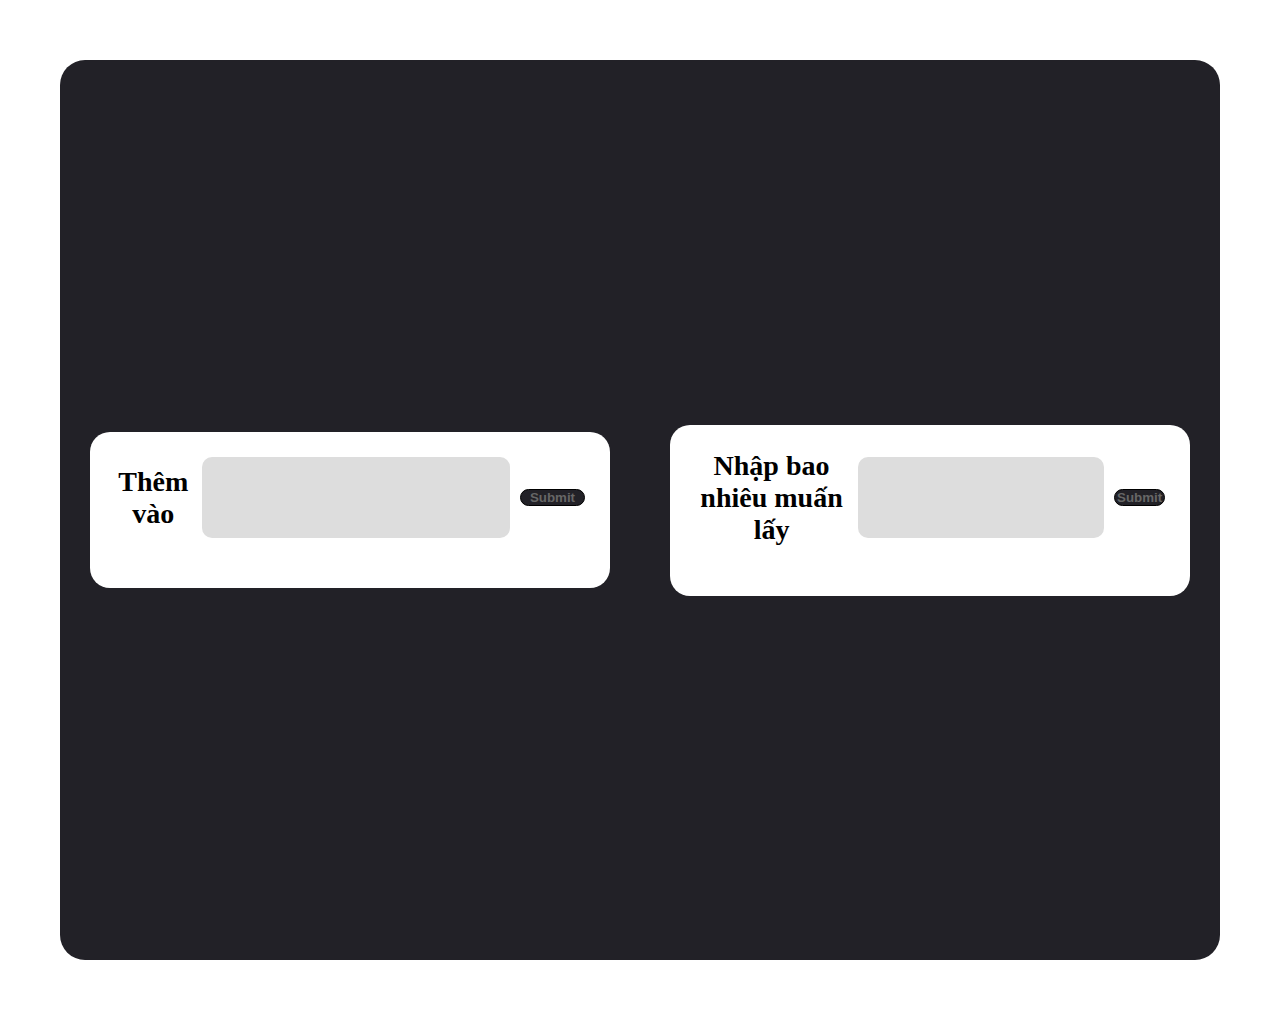
<file: index.html>
<!DOCTYPE html>
<html lang="en">
<head>
    <meta charset="UTF-8">
    <meta http-equiv="X-UA-Compatible" content="IE=edge">
    <meta name="viewport" content="width=device-width, initial-scale=1.0">
    <title>Document</title>
    <link rel="stylesheet" href="index.css">
    <link rel="stylesheet" href="index2.css">
</head>
<body>
 <div class="main">
  <div class="left">
    <div class="wrapper" >
        <div class="w2">
        <h1>Thêm vào</h1>
    <textarea class="textarea" type="text" id="input2" required></textarea>
    <button id="btn2" >Submit</button>
</div>
<div>
    <h2 id="out2"></h2>
</div>
    </div>
   </div>
   <div class="right">
    <div class="wrapper" >
        <div class="w2">
        <h1>Nhập bao nhiêu muấn lấy</h1>
    <textarea class="textarea" id="input1" type="text" required ></textarea>
    <button id="btn1">Submit</button>
</div>
    <div>
    <h2 id="out1"></h1>
    </div>
</div>

 </div>      
    <script src="index.js"></script>
</body>
</html>
</file>
<file: index.css>
*{
    margin: 0;
    padding: 0;

}
body{
    background-image: url('https://images.pexels.com/photos/414659/pexels-photo-414659.jpeg?auto=compress&cs=tinysrgb&w=1260&h=750&dpr=1');
   background-repeat: no-repeat;
   background-size: cover;
   height: 100%;
}
.main{
    margin: 60px;
    border-radius: 25px;
   display: grid;
   grid-column: 2;

   background-color:rgb(34,33,39) ;
   background-repeat: no-repeat;
   background-size: cover;
   
}

.left{
    grid-column-start: 1;
    grid-column-end: 1;
    display: flex;
    justify-content: center;
    align-items: center;
    min-height: 100vh;
    
}
.right{
    grid-column-start: 2;
    grid-column-end: 2;
    display: flex;
    flex-direction: column;
    justify-content: center;
    align-items: center;
    min-height: 100vh;
}
.wrapper{
    display: flex;
    justify-content: center;
    align-items: center;
    width: 470px;
    height: fit-content;
    background-color: white;
    border-radius: 20px;
    padding: 25px 25px 30px;
    flex-direction: column;
    
}
.wrapper h1{
    color:black ;
    font-size: 28px;
    text-align: center;
    margin-right: 10px;
    font-weight: bold;
}

.w2 {
    display: flex;
    justify-content: center;
    align-items: center;
}
.wrapper textarea{
    width:90%;
   background-color: #dddddd;
   color: #666666;
   padding: 1em;
   border-radius: 10px;
   border: 2px solid transparent;
   outline: none;
   resize: none;
   font-weight: bold;
   font-size: 16px;
    max-height: 190px;
    line-height: 1.4;
    transition: all 2,5s;
}
.textarea:hover{
    cursor: pointer;
    background-color: #eeeeee;
}
textarea:is(:focus, :valid){
    color: #333333;
    cursor: text;
    border-color: #333333;
    background-color: white;
}
textarea::-webkit-scrollbar{
    width: 0px;

}
h2{
    color: black;
    font-size: 28px;
    text-align: center;
    font-weight: bold;
    margin-top: 20px;
}
button{
    text-align: center;
    font-size: smaller;
    font-weight: bold;
    color: #666666;
    margin-left: 10px;
    background-color: rgb(34,33,39);
    border-radius: 10px;
    width: 100px;
    border: 1px solid black ;
    
}
button:hover{
    background-color:#eeeeee ;
    cursor: pointer;
}
</file>
<file: index2.css>
@media screen and (max-width:1024px) {
    body{
       height: fit-content;
    }
    .main{
        width: 100%;
        display: flex;
        flex-direction: column;
        margin: 0;
        height: fit-content;
    }
    .wrapper{
        width: fit-content;
        margin-top: 0;
    }
    
}
</file>
